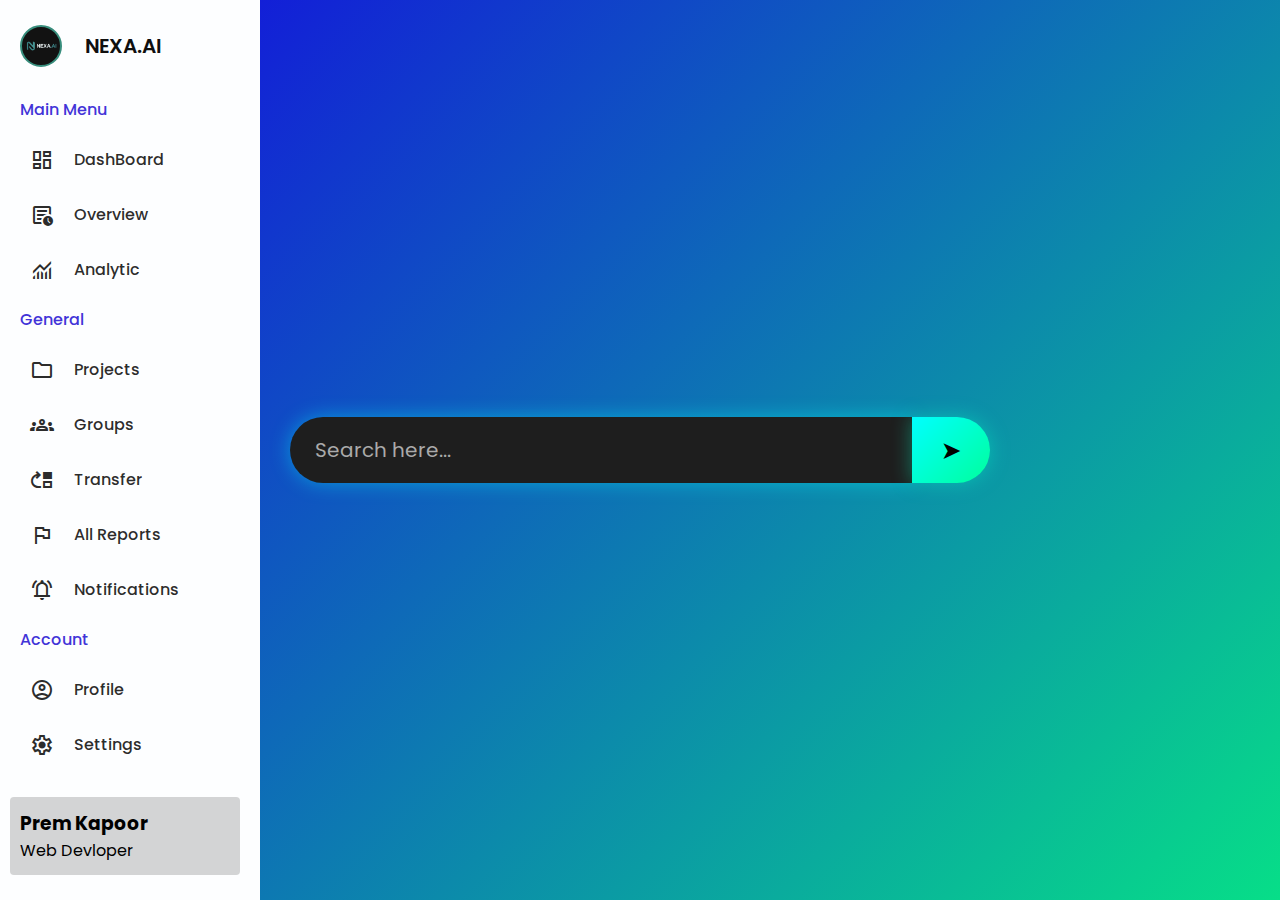
<file: index.html>
<!DOCTYPE html>
<html lang="en">
<head>
    <meta charset="UTF-8">
    <meta name="viewport" content="width=device-width, initial-scale=1.0">
    <title>Document</title>
    <link rel="stylesheet"
    href="https://fonts.googleapis.com/css2?family=Material+Symbols+Outlined:opsz,wght,FILL,GRAD@20..48,100..700,0..1,-50..200" />
    <link rel="stylesheet" href="style.css">
    <link rel="stylesheet" href="pink.css">
</head>
<body>
         <aside class="slidebar">
        <div class="slidebar-header">
            <img src="logo.png">
            <h2>NEXA.AI</h2>
        </div>
        <ul class="slidebar-links">
            <h4>
                <span>Main Menu</span>
                <div class="menu-seprator"> </div>
            </h4>
            <li><a href="#"><span class="material-symbols-outlined">
             dashboard
            </span>DashBoard</a></li>
            <li><a href="#"><span class="material-symbols-outlined">
             overview
            </span>Overview</a></li>
            <li><a href="#"><span class="material-symbols-outlined">
             monitoring
            </span>Analytic</a></li>
            <h4>
                <span>General</span>
                 <div class="menu-seprator"> </div>
            </h4>
            <li><a href="#"><span class="material-symbols-outlined">
             folder
            </span>Projects</a></li>
            <li><a href="#"><span class="material-symbols-outlined">
             groups
            </span>Groups</a></li>
            <li><a href="#"><span class="material-symbols-outlined">
             move_up
            </span>Transfer</a></li>
            <li><a href="#"><span class="material-symbols-outlined">
             flag
            </span>All Reports</a></li>
            <li><a href="#"><span class="material-symbols-outlined">
             notifications_active
            </span>Notifications</a></li>
            <h4>
                <span>Account</span>
                <div class="menu-seprator"> </div>
            </h4>
            <li><a href="#"><span class="material-symbols-outlined">
             account_circle
            </span>Profile</a></li>
            <li><a href="#"><span class="material-symbols-outlined">
             settings
            </span>Settings</a></li>
            <li><a href="#"><span class="material-symbols-outlined">
             logout
            </span>Logout</a></li>
        </ul>
        <div class="user-account">
            <div class="user-profie">
                <div class="user detail">
                    <h3>Prem Kapoor</h3>
                    <span> Web Devloper</span>
                </div>
            </div>
        </div>
    </aside>  
     <div class="search-container">
    <input type="text" class="search-box" placeholder="Search here..." />
    <button class="search-btn">
      <i>&#10148;</i> <!-- Unicode arrow -->
    </button>
    <link rel="stylesheet" href="script.js">
</body>
</html>
</file>
<file: style.css>
@import url("https://fonts.googleapis.com/css2?family=Poppins:wght@400;500;600;700&display=swap");
*{
    margin: 0;
    padding: 0;
    box-sizing: border-box;
    font-family: "Poppins", sans-serif;
}
.slidebar-header{
    display: flex;
    align-items: center;
}
.slidebar-header img{
    width: 42px;
    border-radius: 50%;
    border: 2px solid rgb(56, 142, 125);
    background-color: rgb(18, 18, 18);
}
.slidebar-header h2{
    font-size: 1.25rem;
    font-weight: 600;
    color: #0f0f0f;
    margin-left: 23px;
}
.slidebar{
    position: fixed;
    top: 0%;
    left: 0;
    height: 100%;
    width: 87px;
    display: flex;
    flex-direction: column;
    overflow-x: hidden;
    background: #fdfeff;
    padding: 25px 20px;
    transition: all 0.4s ease;
}
.slidebar:hover{
    width: 260px;
    
}
.slidebar-links h4{
    color:rgb(66, 52, 216);
    font-weight: 500;
    margin: 10px  0;
    white-space: nowrap;    
    position: relative;
}
.slidebar-links h4 span{
    opacity: 0;
}
.slidebar:hover .slidebar-links h4 span {
  opacity: 1;
}
.slidebar-links{
    list-style: none;
    margin-top: 20px;
    height: 80%;
    overflow-y: auto;
    scrollbar-width: none;
}

.slidebar-links li a{
    color: #0f0e0ee3;
    font-weight: 500;
    display: flex;
    align-items: center;
    gap: 0  20px;
    padding: 15px  10px;
    white-space: nowrap;
    text-decoration: none;
}
.slidebar-links li a:hover{
    background: #0f0f0f2d;
    color: rgb(21, 10, 241);
    border: radius 4px;
}
.user-profile {
  display: flex;
  align-items: center;
  color: #4760db;
}
.user-account{
    margin-top: auto;
    padding: 12px 10px;
    margin-left: -10px;
}
.user-account .user-profile{
    color: #131313;
    display: flex;
    align-items: center;
}
/*.user-profile img{
    width: 82px;
    height: 10px;
    border-radius: 50%;
    border: 2px solid #fff;
}*/
.user-detail{
    margin-left: 23px;
    white-space: nowrap;
}
.user-profile h3{
    font-size: 1rem;
    font-weight: 600;
}
.user-profile span{
    font-size: 0.775rem;
    font-weight: 600;
    display: block;
    margin-top: 0;
}
.slidebar-links.menu-seprator{
    position: absolute;
    left: 0;
    top: 50%;
    width: 100%;
    height: 1px;
    transform: scaleX(1);
    transform: translateY(-50%);
    background: #333578;
    transform-origin: right;
    transition-duration: 0.2s;
}
.slidebar:hover .slidebar-links .menu-separator {
  transition-delay: 0s;
  transform: scaleX(0);
}
.slidebar:hover .user-account{
    background: #1212122d;
    border-radius: 4px;

}
body{
    min-height: 100vh;
    background: rgb(181, 240, 5);
}
</file>
<file: pink.css>
* {
      box-sizing: border-box;
      margin: 0;
      padding: 0;
    }

    body {
      height: 100vh;
      display: flex;
      justify-content: center;
      align-items: center;
      background: linear-gradient(135deg, #1405e2, #07de88);
      font-family: 'Segoe UI', sans-serif;
    }

    .search-container {
      display: flex;
      width: 70%;
      max-width: 700px;
      position: relative;
    }

    .search-box {
      flex: 1;
      padding: 18px 25px;
      font-size: 20px;
      border-radius: 50px 0 0 50px;
      border: none;
      outline: none;
      background-color: #1e1e1e;
      color: #fff;
      box-shadow: 0 0 20px rgba(0, 255, 255, 0.4);
      transition: 0.3s ease;
    }

    .search-box::placeholder {
      color: #aaa;
      transition: 0.3s ease;
    }

    .search-box:focus {
      background-color: #2a2a2a;
      box-shadow: 0 0 30px #0ee4e4, 0 0 40px #034747;
    }

    .search-btn {
      background: linear-gradient(135deg, #00ffff, #00ff9c);
      border: none;
      outline: none;
      padding: 0 30px;
      border-radius: 0 50px 50px 0;
      cursor: pointer;
      transition: 0.3s ease;
      display: flex;
      align-items: center;
      justify-content: center;
      font-size: 20px;
      color: #000;
      box-shadow: 0 0 20px rgba(0, 255, 200, 0.4);
    }

    .search-btn:hover {
      background: linear-gradient(135deg, #00ff9c, #00ffff);
      box-shadow: 0 0 30px #00ffea, 0 0 40px #00ffea;
      transform: scale(1.05);
    }

    .search-btn:active {
      transform: scale(0.97);
      box-shadow: 0 0 15px #00ffee;
    }

    .search-btn i {
      font-style: normal;
      font-weight: bold;
      font-size: 22px;
    }

    @media (max-width: 600px) {
      .search-box {
        font-size: 16px;
        padding: 14px 20px;
      }

      .search-btn {
        padding: 0 20px;
        font-size: 18px;
      }
    }
</file>
